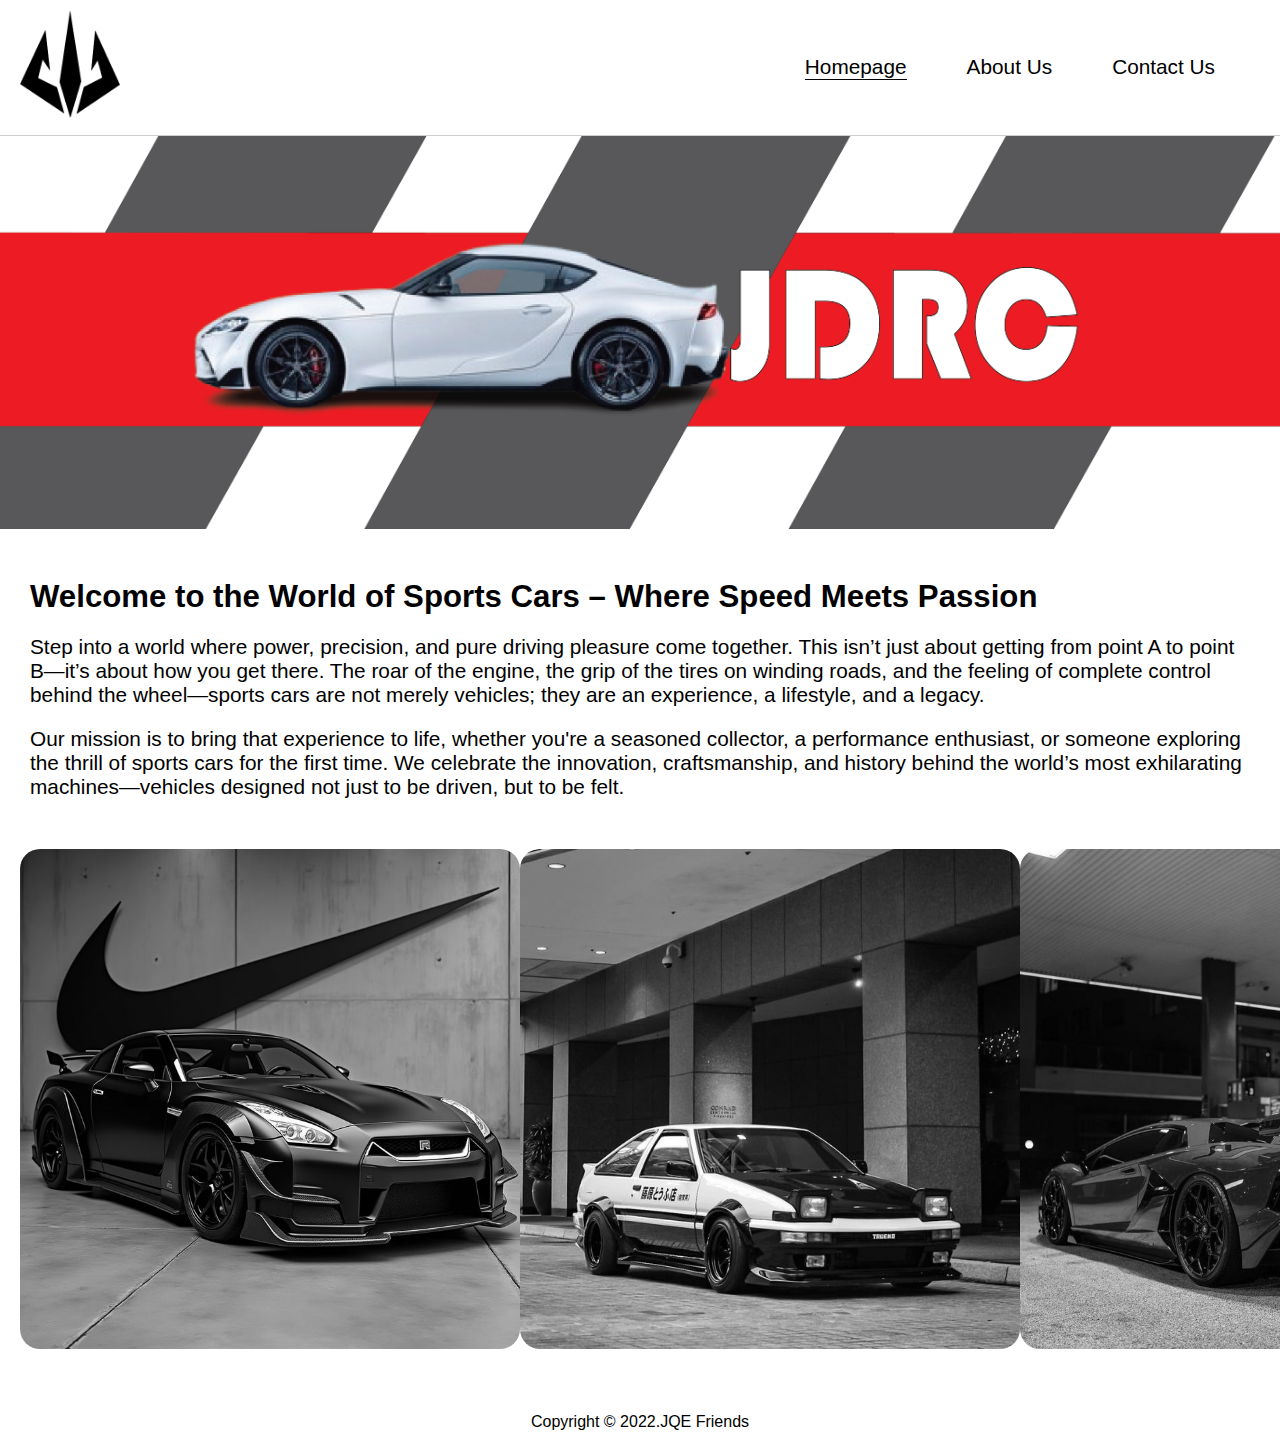
<file: index.html>
<!DOCTYPE html>
<html lang="en">
<head>
    <meta charset="UTF-8">
    <meta name="viewport" content="width=device-width, initial-scale=1.0">
    <link rel="shortcut icon" href="Image/icon.png">
    <link rel="stylesheet" href="style.css">
    <title>Homepage</title>
</head>
<body>
    <nav>
        <div class="logo"><img src="Image/icon.png" alt="logo"></div>
        <ul>
            <li><a href="index.html" class="active">Homepage</a></li>
            <li><a href="about.html">About Us</a></li>
            <li><a href="contact.html">Contact Us</a></li>
        </ul>
    </nav>

    <div class="banner"><img src="Image/Banner.png" alt="Banner"></div>

    <main class="hero">
        <div class="hero-content">
            <h2>Welcome to the World of Sports Cars – Where Speed Meets Passion</h2>

            <p>Step into a world where power, precision, and pure driving pleasure come together. This isn’t just about getting from point A to point B—it’s about how you get there. The roar of the engine, the grip of the tires on winding roads, and the feeling of complete control behind the wheel—sports cars are not merely vehicles; they are an experience, a lifestyle, and a legacy.  
            </p>
            <p> Our mission is to bring that experience to life, whether you're a seasoned collector, a performance enthusiast, or someone exploring the thrill of sports cars for the first time. We celebrate the innovation, craftsmanship, and history behind the world’s most exhilarating machines—vehicles designed not just to be driven, but to be felt.</p>
        </div>

     </main> 
     <section class="hero-image">
            <div class="hero-box"><img src="Image/car1.jpg" alt="image"></div>
               <div class="hero-box"><img src="Image/car2.jpg" alt="image"></div>
                  <div class="hero-box"><img src="Image/car3.jpg" alt="image"></div>
          
        </section>

    <footer>
        <p>Copyright &copy; 2022.JQE Friends </p>
    </footer>
</body> 
</html>
</file>
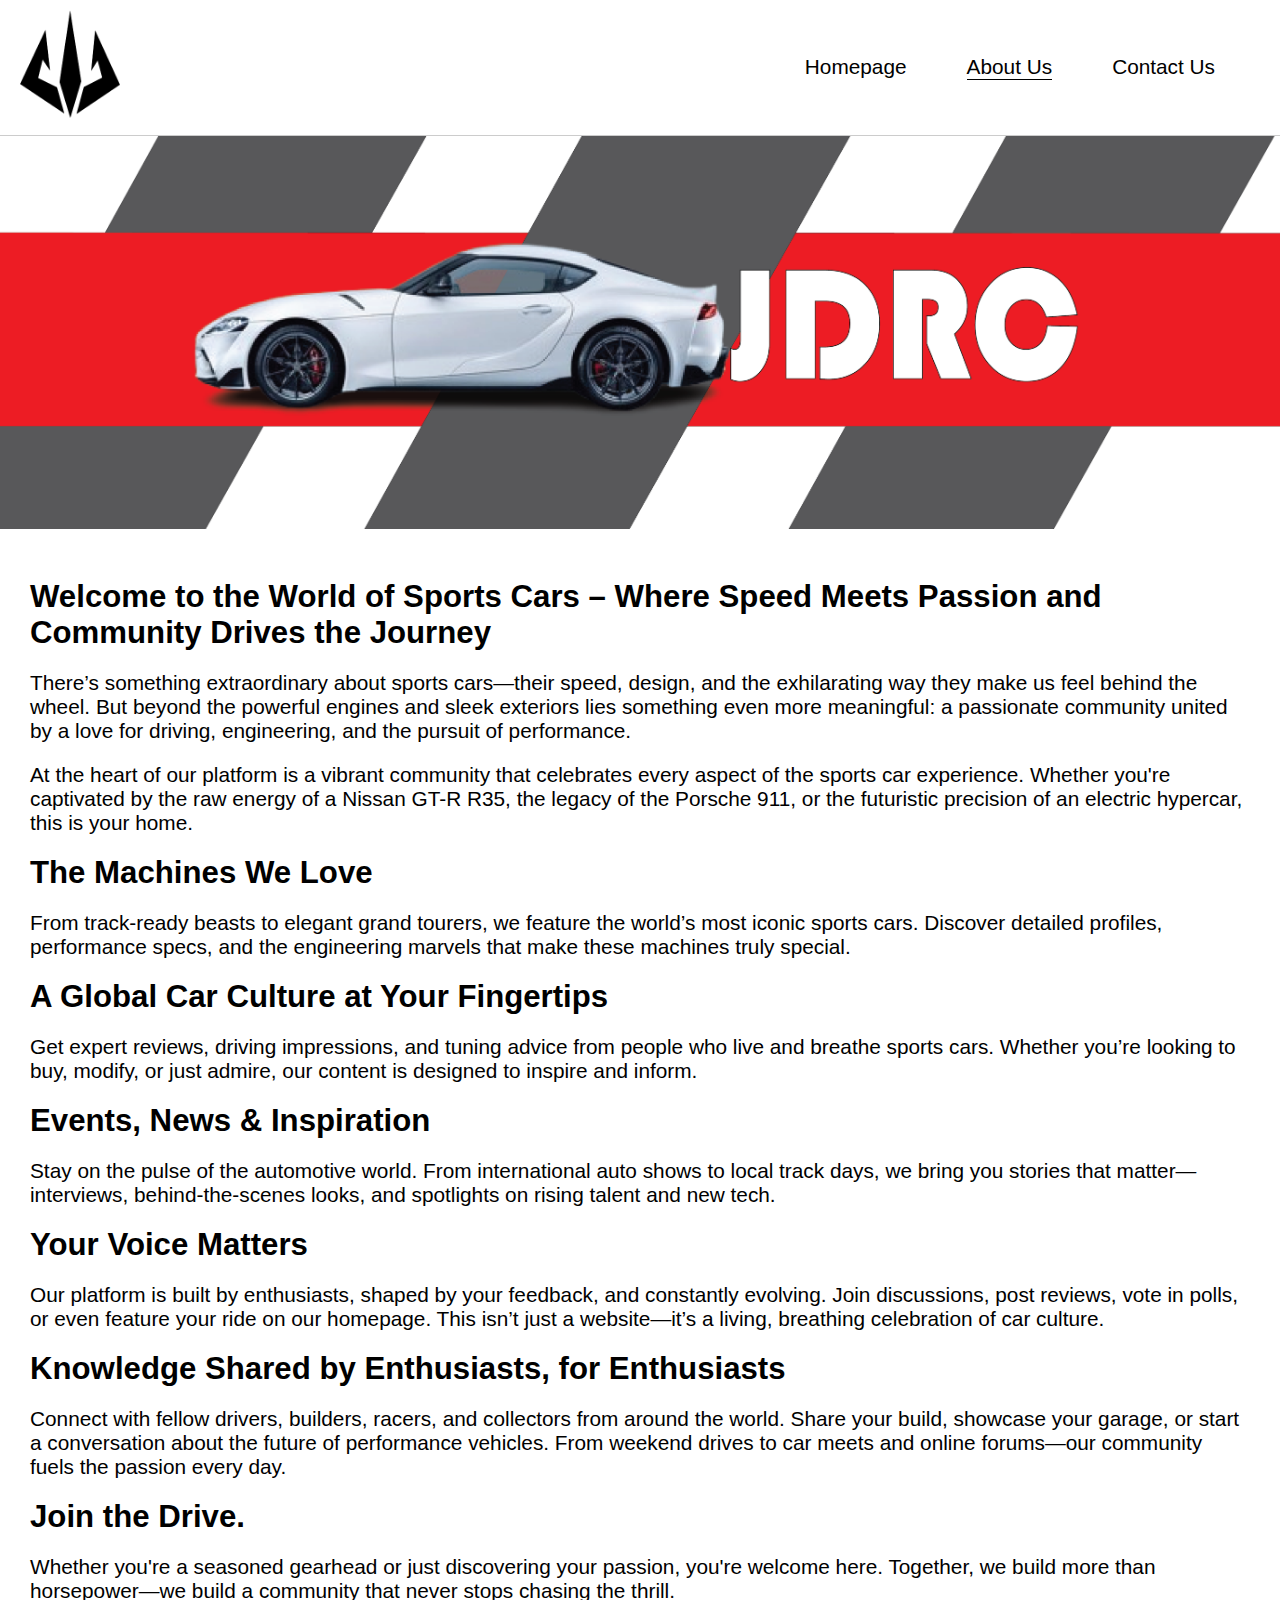
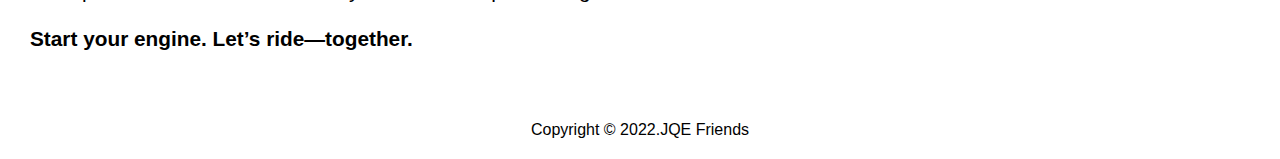
<file: about.html>
<!DOCTYPE html>
<html lang="en">
<head>
    <meta charset="UTF-8">
    <meta name="viewport" content="width=device-width, initial-scale=1.0">
    <link rel="shortcut icon" href="Image/icon.png">
    <link rel="stylesheet" href="style.css">
    <title>About Us</title>
</head>
<body>
     <nav>
        <div class="logo"><img src="Image/icon.png" alt="logo"></div>
        <ul>
            <li><a href="index.html" >Homepage</a></li>
            <li><a href="about.html" class="active">About Us</a></li>
            <li><a href="contact.html">Contact Us</a></li>
        </ul>
    </nav>

     <div class="banner"><img src="Image/Banner.png" alt="Banner"></div>

    <main class="hero">
        <div class="hero-content">
            <h2>Welcome to the World of Sports Cars – Where Speed Meets Passion and Community Drives the Journey</h2>
              <p>There’s something extraordinary about sports cars—their speed, design, and the exhilarating way they make us feel behind the wheel. But beyond the powerful engines and sleek exteriors lies something even more meaningful: a passionate community united by a love for driving, engineering, and the pursuit of performance.
            </p>
            <p>At the heart of our platform is a vibrant community that celebrates every aspect of the sports car experience. Whether you're captivated by the raw energy of a Nissan GT-R R35, the legacy of the Porsche 911, or the futuristic precision of an electric hypercar, this is your home.</p>
        </div>
        <div class="hero-content">
            <h2> The Machines We Love</h2>
            <p>From track-ready beasts to elegant grand tourers, we feature the world’s most iconic sports cars. Discover detailed profiles, performance specs, and the engineering marvels that make these machines truly special.
            </p>

             </div>
               <div class="hero-content">
            <h2> A Global Car Culture at Your Fingertips</h2>
            <p>Get expert reviews, driving impressions, and tuning advice from people who live and breathe sports cars. Whether you’re looking to buy, modify, or just admire, our content is designed to inspire and inform.
            </p>

             </div>
              <div class="hero-content">
            <h2> Events, News & Inspiration</h2>
            <p>Stay on the pulse of the automotive world. From international auto shows to local track days, we bring you stories that matter—interviews, behind-the-scenes looks, and spotlights on rising talent and new tech.
            </p>
             </div>

               <div class="hero-content">
            <h2> Your Voice Matters</h2>
            <p>Our platform is built by enthusiasts, shaped by your feedback, and constantly evolving. Join discussions, post reviews, vote in polls, or even feature your ride on our homepage. This isn’t just a website—it’s a living, breathing celebration of car culture.
            </p>
             </div>

               <div class="hero-content">
            <h2> Knowledge Shared by Enthusiasts, for Enthusiasts</h2>
            <p>Connect with fellow drivers, builders, racers, and collectors from around the world. Share your build, showcase your garage, or start a conversation about the future of performance vehicles. From weekend drives to car meets and online forums—our community fuels the passion every day.
            </p>
             </div>

               <div class="hero-content">
            <h2>Join the Drive.</h2>
            <p>Whether you're a seasoned gearhead or just discovering your passion, you're welcome here. Together, we build more than horsepower—we build a community that never stops chasing the thrill.
                <br>
                <br>
            <b>Start your engine. Let’s ride—together.</b>


            </p>
             </div>
     </main>

      <footer>
        <p>Copyright &copy; 2022.JQE Friends </p>
    </footer>
</body>
</html>
</file>
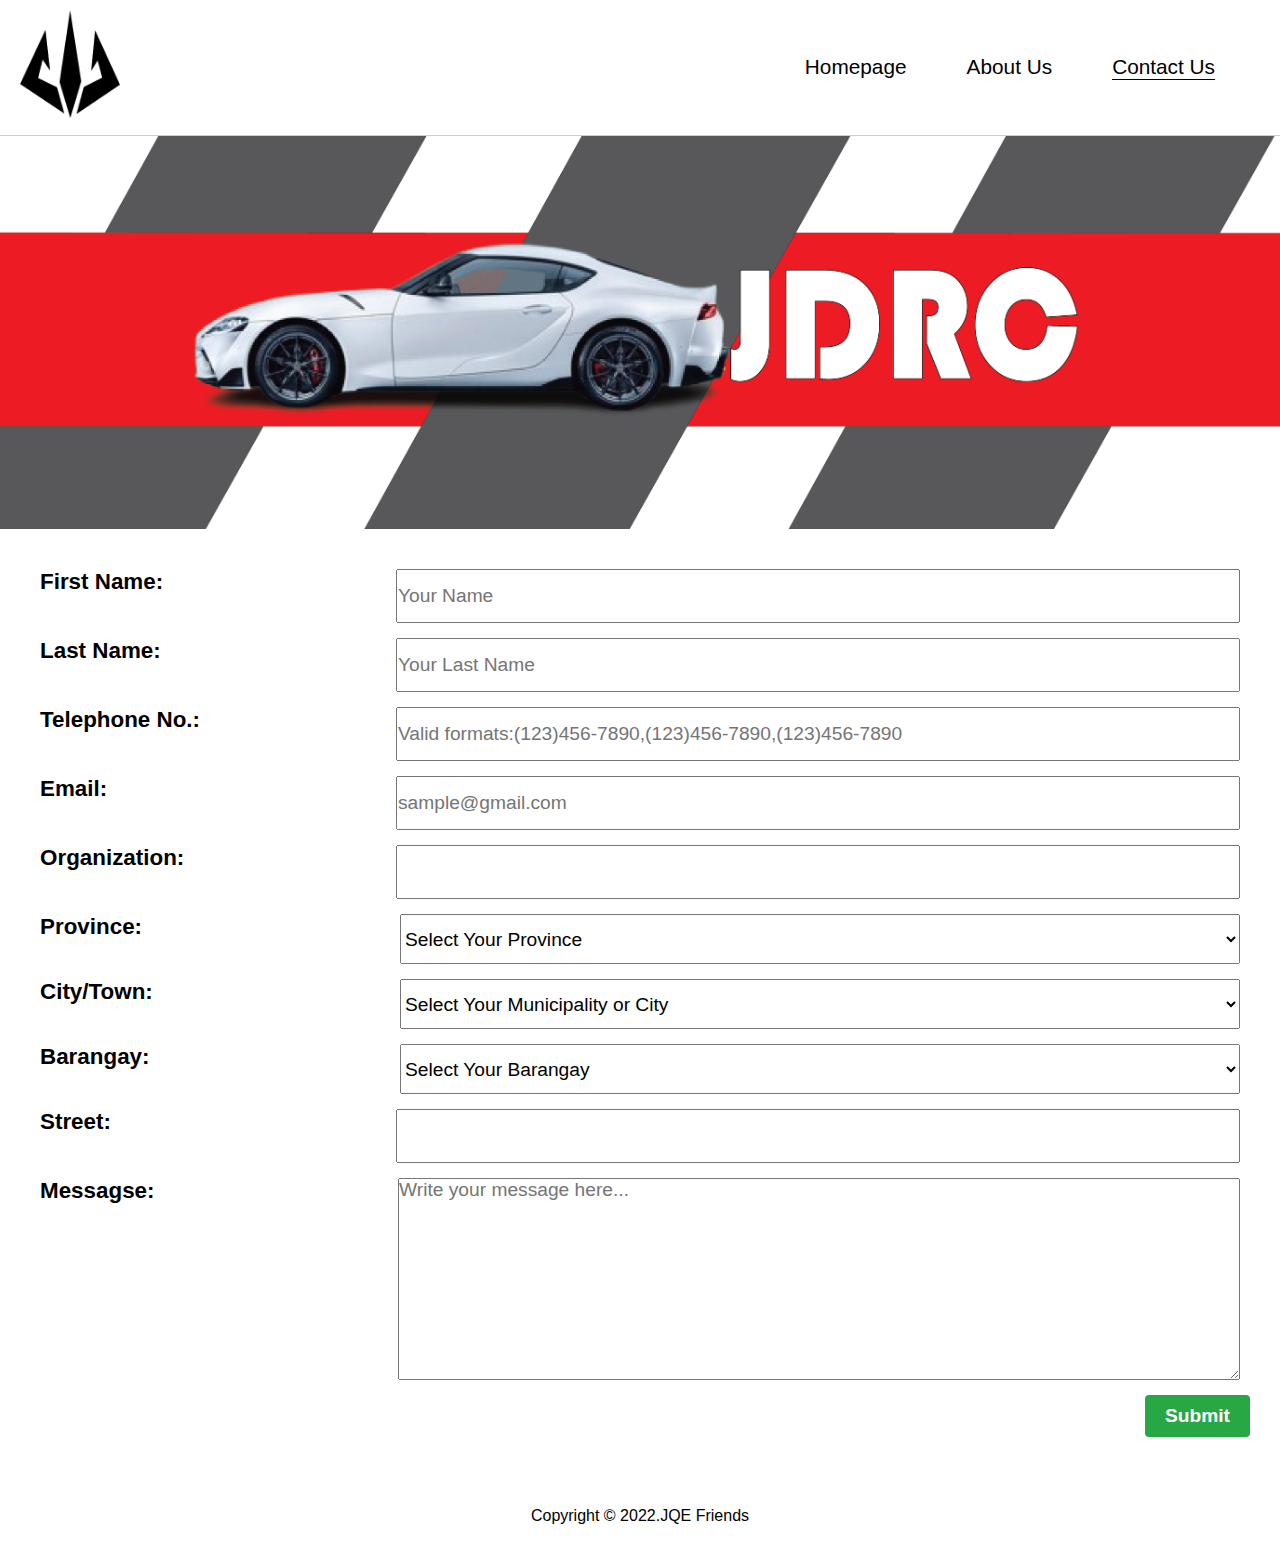
<file: contact.html>
<!DOCTYPE html>
<html lang="en">
<head>
    <meta charset="UTF-8">
    <meta name="viewport" content="width=device-width, initial-scale=1.0">
    <link rel="shortcut icon" href="Image/icon.png">
    <link rel="stylesheet" href="style.css">
    <title>Contact Us</title>
    <script src="xscript.js"></script>
</head>
<body>
         <nav>
        <div class="logo"><img src="Image/icon.png" alt="logo"></div>
        <ul>
            <li><a href="index.html" >Homepage</a></li>
            <li><a href="about.html" >About Us</a></li>
            <li><a href="contact.html" class="active">Contact Us</a></li>
        </ul>
    </nav>

     <div class="banner"><img src="Image/Banner.png" alt="Banner"></div>

     <main>
        <form class="contact-form">
            <div class="forom-group">
                <label>First Name:</label>
            <input type="text" id="fname"  placeholder="Your Name">
        </div>
           <div class="forom-group">
                <label>Last Name:</label>
            <input type="text" id="lname"  placeholder="Your Last Name">
        </div>
         <div class="forom-group">
                <label>Telephone No.:</label>
            <input type="tel" id="phone"  placeholder="Valid formats:(123)456-7890,(123)456-7890,(123)456-7890">
        </div>
      <div class="forom-group">
                <label>Email:</label>
            <input type="email" id="email"  placeholder="sample@gmail.com">
        </div>
        <div class="forom-group">
                <label>Organization:</label>
            <input type="text" id="org" placeholder="">
        </div>
       <div class="forom-group">
                <label>Province:</label>
                <select id="province">
                    <option>Select Your Province</option>
                    <option>Davao Del Norte</option>
                </select>
               </div>
           <div class="forom-group">
                <label>City/Town:</label>
                <select id="city">
                    <option>Select Your Municipality or City</option>
                    <option>Tagum City</option>
                </select>
        </div>
        <div class="forom-group">
                <label>Barangay:</label>
                <select id="barangay" >
                    <option>Select Your Barangay</option>
                    <option>Mankilam</option>
                </select>
            
        </div>
              <div class="forom-group">
                <label>Street:</label>
            <input type="text" id="street"  placeholder="">
        </div>
              <div class="forom-group">
                <label>Messagse:</label>
           <textarea rows="3" id="message" placeholder="Write your message here..."></textarea>
        </div>
    </div>
   
      </form>
       <div class="submit">
        <button type="submit" onclick="validate()">Submit</button>
      </div>
     </main>

       <footer>
        <p>Copyright &copy; 2022.JQE Friends </p>
    </footer>
</body>
</html>
</file>
<file: style.css>
*{
    margin: 0;
    padding: 0;
    font-family: Arial,sans-serif;
}

nav{
    display: flex;
    justify-content: space-between;
    background-color: #ffffff;
    padding: 10px 20px;
    border-bottom: 1px solid #ccc;

}

nav ul,li,a{
    text-decoration: none;
    list-style: none;
    display: flex;
    margin: 15px;
    font-size: 1.3rem;
    color: black;
}
p{
    margin-top: 20px;
}

.active{
    border-bottom: 1px solid;
}

nav img{
    width: 100px;
}

.banner{
    display: flex;
    justify-content: center;
    position: relative;
    
}
.banner img{
    width: 80%;
    background-size: cover;
    flex: 1;
}


.hero-content{
    font-size: 1.3rem;
    padding-top: 20px;
}

.hero-image{
    display: flex;
    justify-content: space-around;
    padding: 20px;
    background-color: white;
}


.hero-box img{
    width: 500px;
    height: 500px;
    border-radius: 20px;
    filter: grayscale(100%);
    transition: 0.5s ease-in-out;
}

.hero-box img:hover{
    filter: grayscale(0%);
    transform: scale(1.1);
   
    transition: 0.5s ease-in-out;
}

footer{
    display: flex;
    justify-self: center;
    padding: 20px;
}

main{
    padding: 30px;
    background-color:#fff;
}

.contact-form{
    margin: 10px;
}

.forom-group{
    margin-bottom: 15px;
    display: flex;
    flex-direction: row;
    justify-content: space-between;
    box-sizing: border-box;
    font-size: 1.4rem;
}

.forom-group label{
    font-weight: bold;
    margin-bottom: 10px;
}

.forom-group input,
.forom-group select,
.forom-group textarea{
    width: 70%;
    height: 50px;
     font-size: 1.2rem;
   
}

.forom-group textarea{
    height: 200px;
}

.submit{
    text-align: right;
 
}

.submit button{
    background-color: #28a745;
    border: none;
    padding: 10px 20px;
    color: white;
    font-weight: bold;
    border-radius: 4px;
    cursor: pointer;
       font-size:1.2rem ;
}

@media (max-width: 690px){
    nav{
        display: block;
        font-size: 1.2rem;
        text-align: center;
    }
    nav ul,li,a{
        display: block;
        margin-top: 30px;
    }
  

    .hero-content{
        font-size: 1rem;

        h2{
            font-size: 1.1rem;
        }
    }
    .hero-image{
        display: block;
     }
     .hero-box{
        display: flex;
        align-items: center;
        justify-content: center;
     }
     .hero-box img{
        width: 80%;
        height: auto ;
        align-items: center;
        margin: 20px;
    }

    .contact-form{
        display: block;
       
    }
    .forom-group{
        display: flex;
        flex-direction: column;
        font-size: 1.1rem;
        margin-top: 20px;

    }
    .forom-group input,
.forom-group select,
.forom-group textarea{
    width:100%;
    height: 30px;
     font-size: 1.1rem;
}
 .forom-group textarea{
    height: 100px;
}

     footer{
        font-size: 0.8rem;
     }
}
</file>
